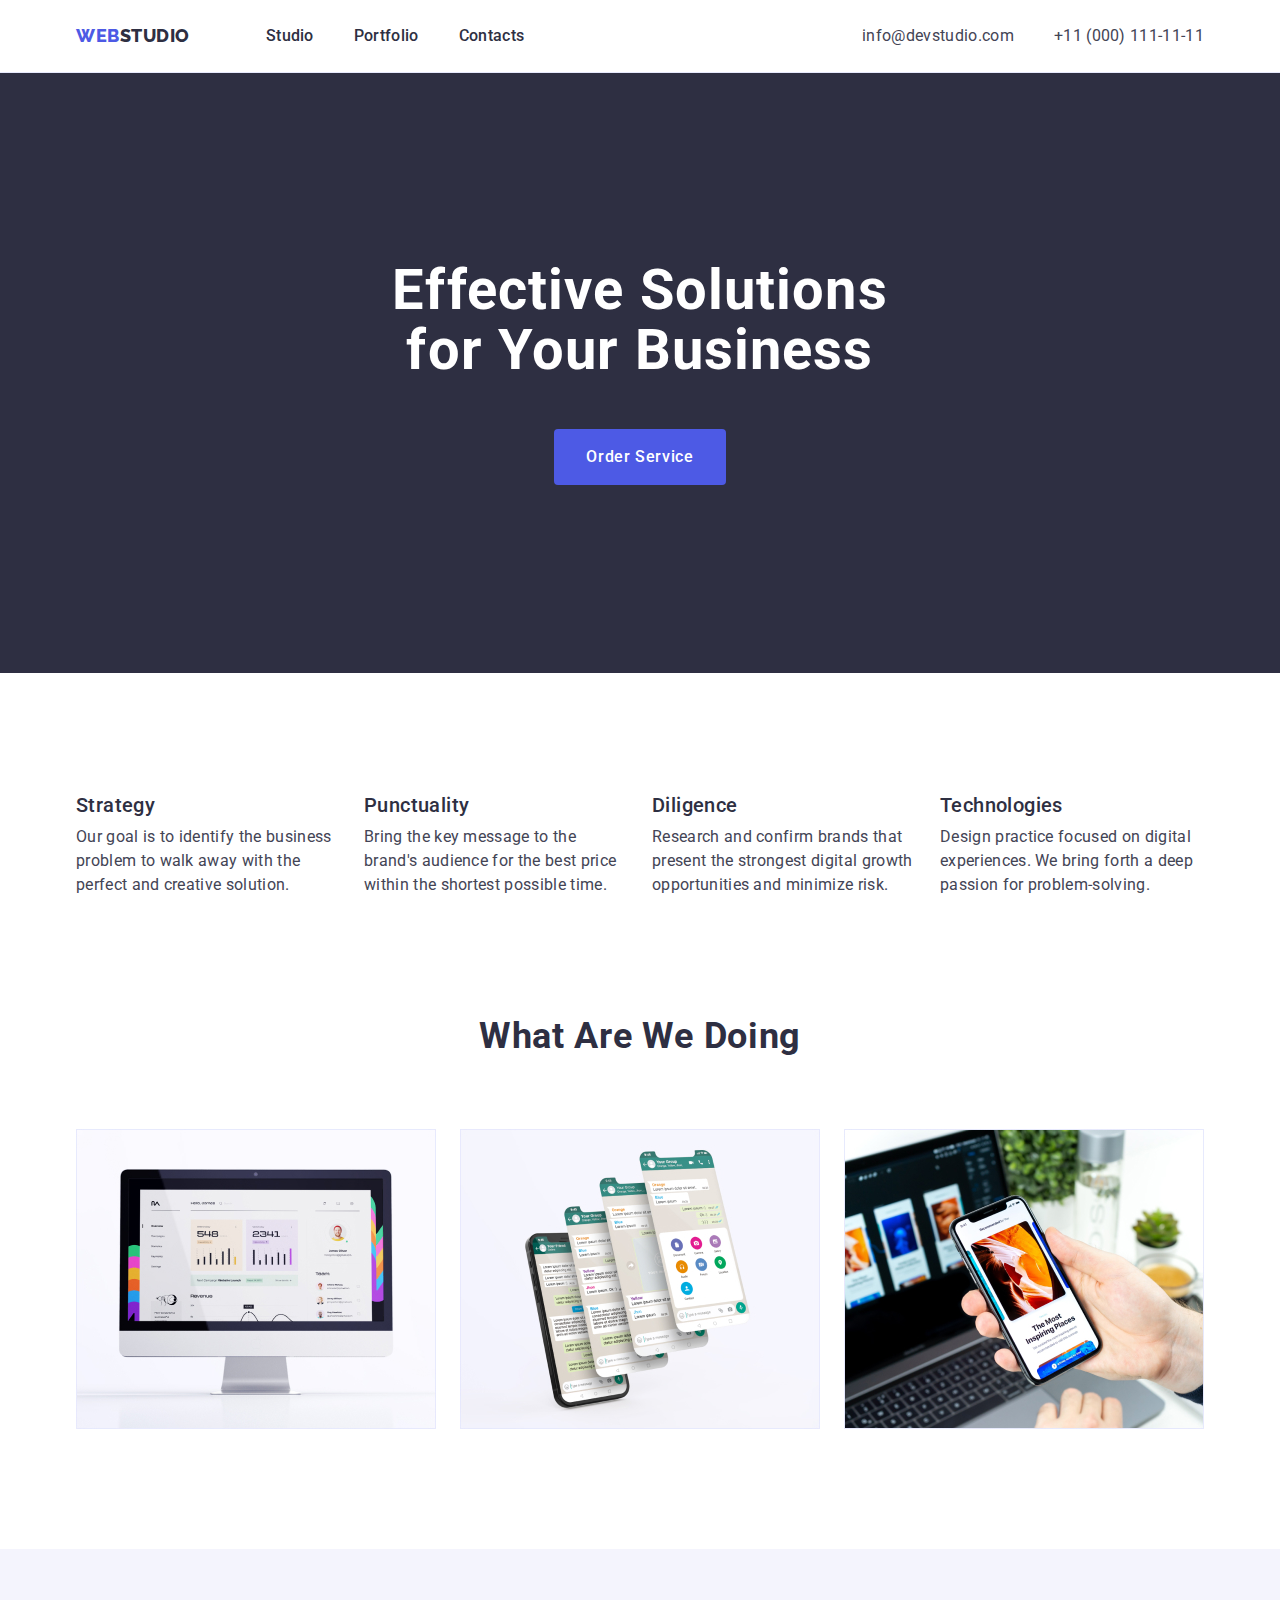
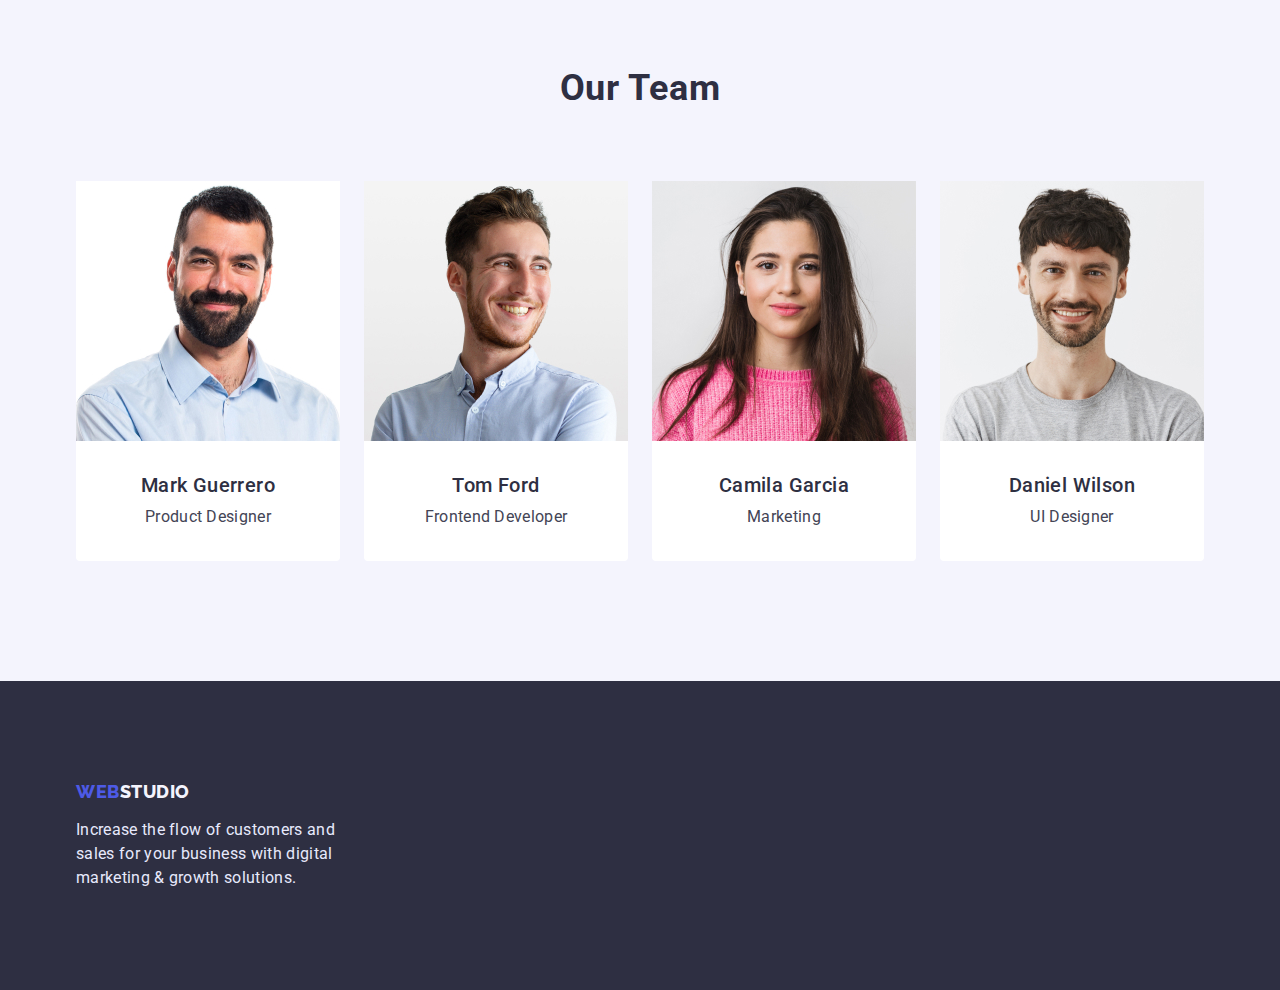
<file: index.html>
<!DOCTYPE html>
<html lang="en">
  <head>
    <meta charset="UTF-8" />
    <meta http-equiv="X-UA-Compatible" content="IE=edge" />
    <meta name="viewport" content="width=device-width, initial-scale=1.0" />
    <title>Document</title>
    <link
      rel="stylesheet"
      href="https://cdnjs.cloudflare.com/ajax/libs/modern-normalize/1.1.0/modern-normalize.min.css"
    />
    <link rel="preconnect" href="https://fonts.googleapis.com" />
    <link rel="preconnect" href="https://fonts.gstatic.com" crossorigin />
    <link
      href="https://fonts.googleapis.com/css2?family=Montserrat:ital,wght@1,300;1,600&family=Raleway:wght@800&family=Roboto:wght@400;500;700;900&display=swap"
      rel="stylesheet"
    />

    <link rel="stylesheet" href="./css/style.css" />
  </head>
  <body class="Page">
    <!-- Header -->

    <header class="page-header">
      <div class="header-container container">
        <nav class="header-navigation">
          <!--Header-LOGOTYPE -->

          <a class="web link box" href="./index.html">
            Web<span class="studio">Studio</span>
          </a>

          <ul class="header list header-list">
            <li class="header-item">
              <a class="header link" href="./index.html">Studio</a>
            </li>
            <li class="header-item">
              <a class="header link" href="./portfolio.html">Portfolio</a>
            </li>
            <li class="header-item">
              <a class="header link" href="#">Contacts</a>
            </li>
          </ul>
        </nav>

        <!-- ADRESS -->

        <address class="header-adress">
          <ul class="adress list adress-list">
            <li class="adress-item">
              <a href="mailto:info@devstudio.com" class="adress link"
                >info@devstudio.com</a
              >
            </li>
            <li class="adress-item">
              <a href="tel:+110001111111" class="adress link"
                >+11 (000) 111-11-11</a
              >
            </li>
          </ul>
        </address>
      </div>
    </header>

    <!-- MAIN -->

    <main>
      <section class="hero">
        <div class="hero-conainer container">
          <h1 class="hero-title">Effective Solutions for Your Business</h1>

          <button class="button primary" type="button">Order Service</button>
        </div>
      </section>

      <!-- Our privilegies -->

      <section class="privilegies">
        <div class="container">
          <h2 hidden class="op-title">Our privilegies</h2>
          <ul class="list-privilegies">
            <li class="privilegies-list">
              <h3 class="privilegies-title-li">Strategy</h3>
              <p class="privilegies-text">
                Our goal is to identify the business problem to walk away with
                the perfect and creative solution.
              </p>
            </li>
            <li class="privilegies-list">
              <h3 class="privilegies-title-li">Punctuality</h3>
              <p class="privilegies-text">
                Bring the key message to the brand's audience for the best price
                within the shortest possible time.
              </p>
            </li>
            <li class="privilegies-list">
              <h3 class="privilegies-title-li">Diligence</h3>
              <p class="privilegies-text">
                Research and confirm brands that present the strongest digital
                growth opportunities and minimize risk.
              </p>
            </li>
            <li class="privilegies-list">
              <h3 class="privilegies-title-li">Technologies</h3>
              <p class="privilegies-text">
                Design practice focused on digital experiences. We bring forth a
                deep passion for problem-solving.
              </p>
            </li>
          </ul>
        </div>
      </section>

      <!-- What are we doing -->

      <section class="what">
        <div class="container">
          <h2 class="what-title">What are we doing</h2>

          <ul class="what-list">
            <li class="what-li">
              <img src="./images/Rectanglea.jpg" alt="monitor" width="360" />
            </li>
            <li class="what-li">
              <img src="./images/Rectangleb.jpg" alt="phone" width="360" />
            </li>
            <li class="what-li">
              <img src="./images/Rectanglec.jpg" alt="gadgets" width="360" />
            </li>
          </ul>
        </div>
      </section>

      <!-- Our team -->
      <section class="our-team">
        <div class="container">
          <h2 class="team-title">Our Team</h2>
          <ul class="team list">
            <li class="team-li">
              <img src="./images/imga.jpg" alt="man" width="264" />
              <div class="person-container">
                <h3 class="team-title-li">Mark Guerrero</h3>
                <p class="team-text">Product Designer</p>
              </div>
            </li>
            <li class="team-li">
              <img src="./images/imgb.jpg" alt="man" width="264" />
              <div class="person-container">
                <h3 class="team-title-li">Tom Ford</h3>
                <p class="team-text">Frontend Developer</p>
              </div>
            </li>
            <li class="team-li">
              <img src="./images/imgc.jpg" alt="woman" width="264" />
              <div class="person-container">
                <h3 class="team-title-li">Camila Garcia</h3>
                <p class="team-text">Marketing</p>
              </div>
            </li>
            <li class="team-li">
              <img src="./images/imgd.jpg" alt="man:D" width="264" />
              <div class="person-container">
                <h3 class="team-title-li">Daniel Wilson</h3>
                <p class="team-text">UI Designer</p>
              </div>
            </li>
          </ul>
        </div>
      </section>
    </main>
    <footer class="footer">
      <div class="container">
        <a class="web link" href="./index.html"
          >Web<span class="studio-footer">Studio</span>
        </a>
        <p class="footer-text">
          Increase the flow of customers and sales for your business with
          digital marketing & growth solutions.
        </p>
      </div>
    </footer>
  </body>
</html>
</file>
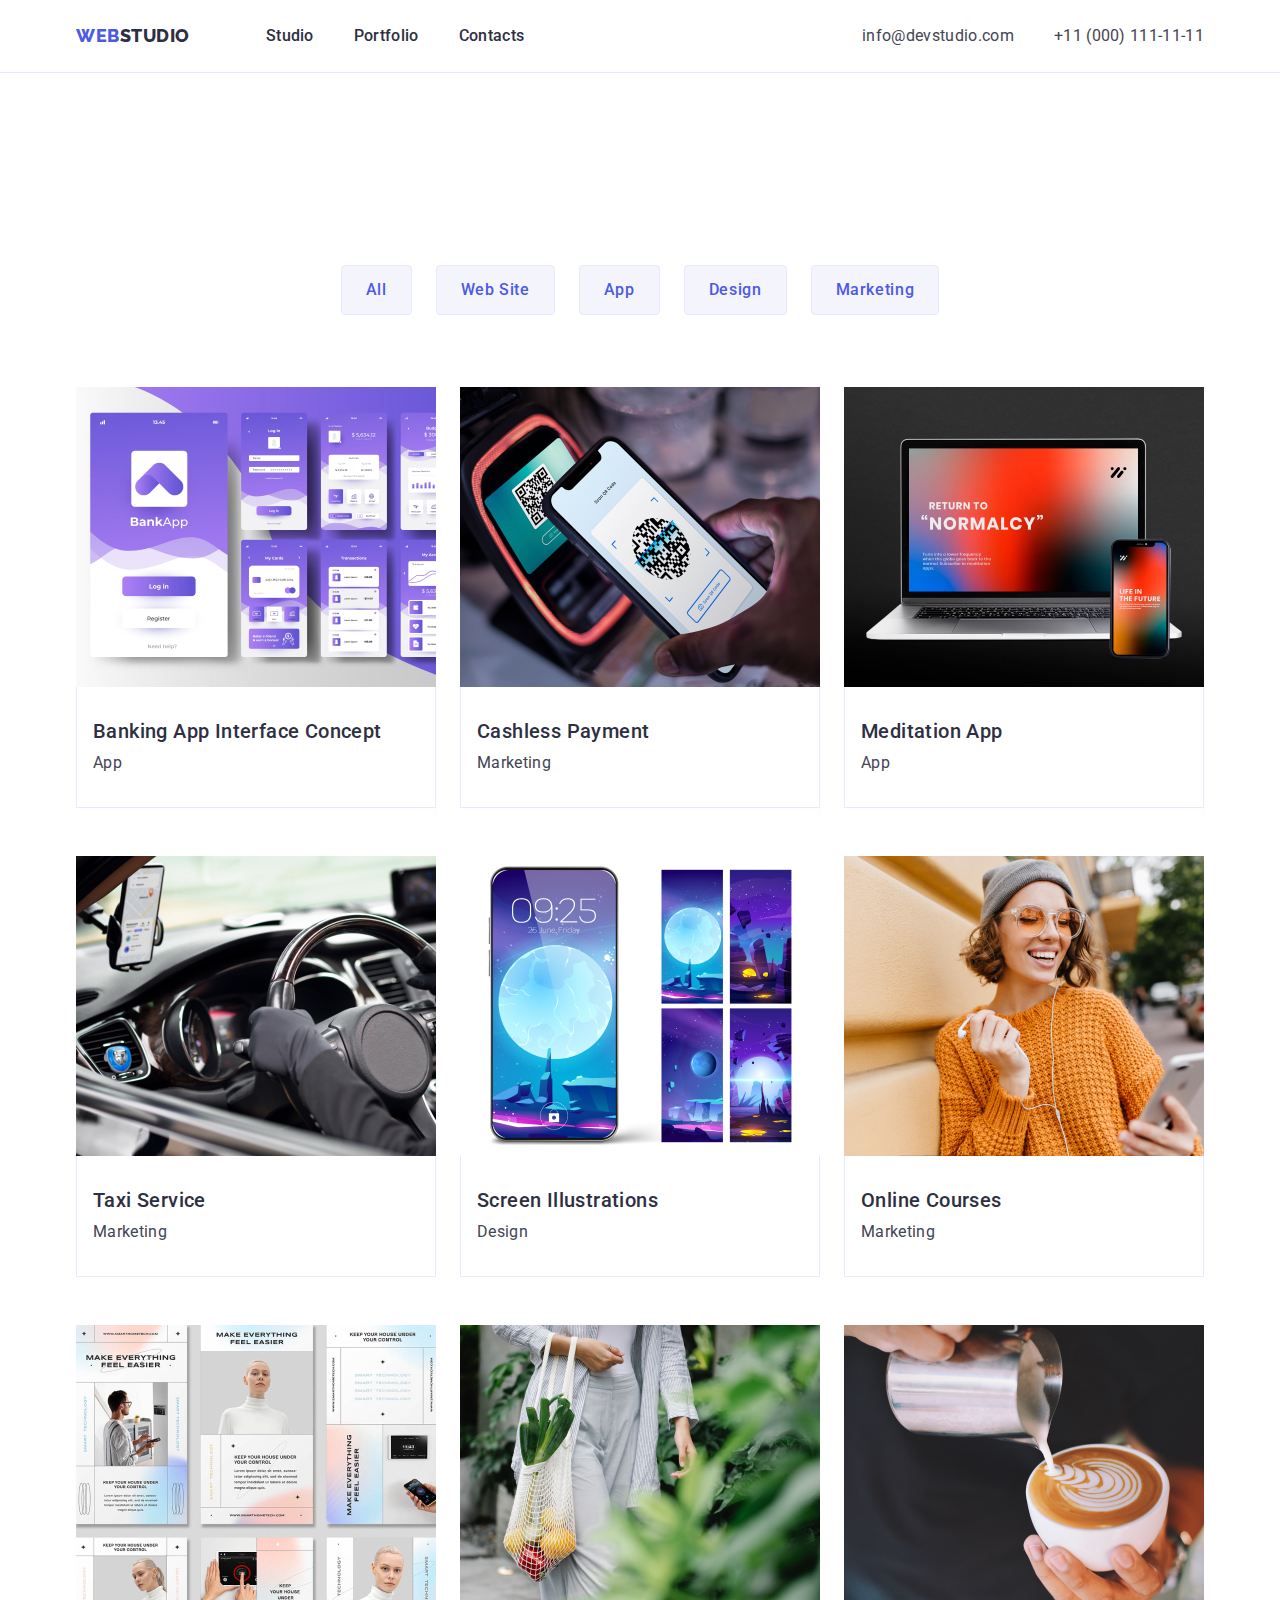
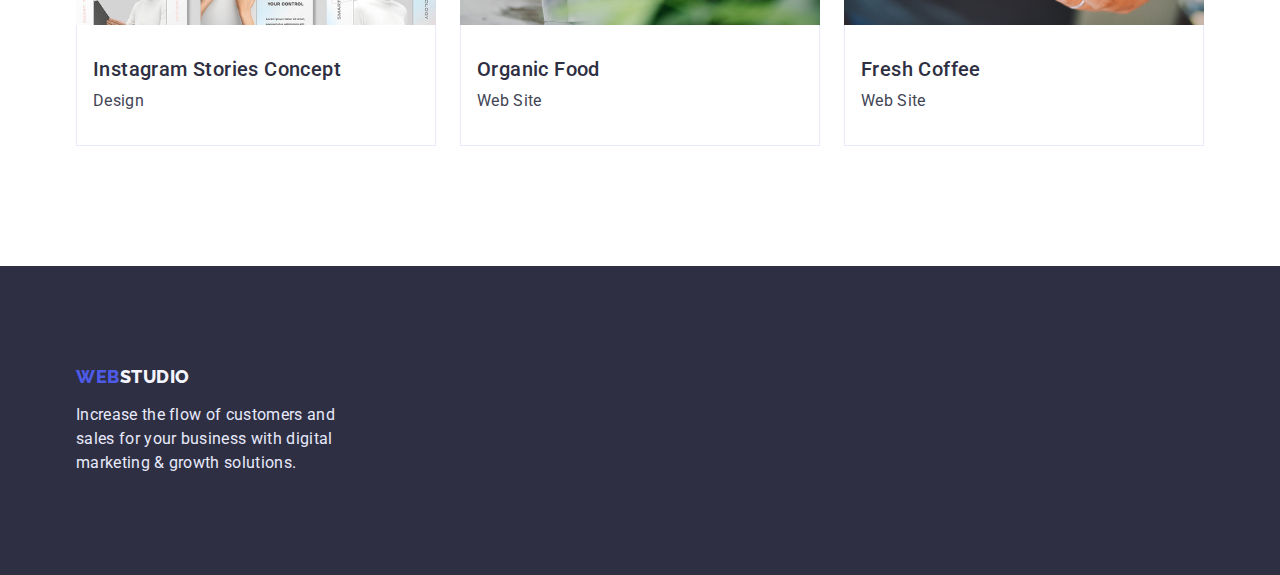
<file: portfolio.html>
<!DOCTYPE html>
<html lang="en">
  <head>
    <meta charset="UTF-8" />
    <meta http-equiv="X-UA-Compatible" content="IE=edge" />
    <meta name="viewport" content="width=device-width, initial-scale=1.0" />
    <title>Document</title>
    <link rel="preconnect" href="https://fonts.googleapis.com" />
    <link rel="preconnect" href="https://fonts.gstatic.com" crossorigin />
    <link
      href="https://fonts.googleapis.com/css2?family=Montserrat:ital,wght@1,300;1,600&family=Raleway:wght@800&family=Roboto:wght@400;500;700;900&display=swap"
      rel="stylesheet"
    />
    <link
      rel="stylesheet"
      href="https://cdnjs.cloudflare.com/ajax/libs/modern-normalize/1.1.0/modern-normalize.min.css"
    />

    <link rel="stylesheet" href="./css/style.css" />
  </head>
  <body class="Page">
    <!-- Header -->

    <header class="page-header">
      <div class="header-container container">
        <nav class="header-navigation">
          <!--Header-LOGOTYPE -->

          <a class="web link box" href="./index.html">
            Web<span class="studio">Studio</span>
          </a>

          <ul class="header list header-list">
            <li class="header-item">
              <a class="header link" href="./index.html">Studio</a>
            </li>
            <li class="header-item">
              <a class="header link" href="./portfolio.html">Portfolio</a>
            </li>
            <li class="header-item">
              <a class="header link" href="#">Contacts</a>
            </li>
          </ul>
        </nav>

        <!-- ADRESS -->

        <address class="header-adress">
          <ul class="adress list adress-list">
            <li class="adress-item">
              <a href="mailto:info@devstudio.com" class="adress link"
                >info@devstudio.com</a
              >
            </li>
            <li class="adress-item">
              <a href="tel:+110001111111" class="adress link"
                >+11 (000) 111-11-11</a
              >
            </li>
          </ul>
        </address>
      </div>
    </header>

    <main>
      <!-- Filters -->

      <section class="project">
        <div class="container-filter container">
          <h1 hidden class="main-title">Our project's</h1>

          <ul class="list filter-set">
            <li class="filter-li">
              <button class="button secondary filter-button" type="button">
                All
              </button>
            </li>
            <li class="filter-li">
              <button class="button secondary filter-button" type="button">
                Web Site
              </button>
            </li>
            <li class="filter-li">
              <button class="button secondary filter-button" type="button">
                App
              </button>
            </li>
            <li class="filter-li">
              <button class="button secondary filter-button" type="button">
                Design
              </button>
            </li>
            <li class="filter-li">
              <button class="button secondary filter-button" type="button">
                Marketing
              </button>
            </li>
          </ul>

          <!-- our project's -->

          <ul class="project-list card-set">
            <li class="item card-item">
              <a class="project link" href="">
                <img src="./images/img-8.jpg" alt="Bank app" />
                <div class="card-info">
                  <h2 class="project-title">Banking App Interface Concept</h2>
                  <p class="project-text">App</p>
                </div></a
              >
            </li>
            <li class="item card-item">
              <a class="project link" href="">
                <img src="./images/img-7.jpg" alt="QR code" />
                <div class="card-info">
                  <h2 class="project-title">Cashless Payment</h2>
                  <p class="project-text">Marketing</p>
                </div></a
              >
            </li>
            <li class="item card-item">
              <a class="project link" href="">
                <img src="./images/img-6.jpg" alt="Notebook" />
                <div class="card-info">
                  <h2 class="project-title">Meditation App</h2>
                  <p class="project-text">App</p>
                </div></a
              >
            </li>

            <li class="item card-item">
              <a class="project link" href="">
                <img src="./images/img-5.jpg" alt="car inside" />
                <div class="card-info">
                  <h2 class="project-title">Taxi Service</h2>
                  <p class="project-text">Marketing</p>
                </div></a
              >
            </li>
            <li class="item card-item">
              <a class="project link" href="">
                <img src="./images/img-4.jpg" alt="gadjet" />
                <div class="card-info">
                  <h2 class="project-title">Screen Illustrations</h2>
                  <p class="project-text">Design</p>
                </div></a
              >
            </li>
            <li class="item card-item">
              <a class="project link" href="">
                <img src="./images/img-3.jpg" alt="girl in orange" />
                <div class="card-info">
                  <h2 class="project-title">Online Courses</h2>
                  <p class="project-text">Marketing</p>
                </div></a
              >
            </li>

            <li class="item card-item">
              <a class="project link" href="">
                <img src="./images/img-2.jpg" alt="girl in white" />
                <div class="card-info">
                  <h2 class="project-title">Instagram Stories Concept</h2>
                  <p class="project-text">Design</p>
                </div></a
              >
            </li>
            <li class="item card-item">
              <a class="project link" href="">
                <img src="./images/img-1.jpg" alt="food bag" />
                <div class="card-info">
                  <h2 class="project-title">Organic Food</h2>
                  <p class="project-text">Web Site</p>
                </div></a
              >
            </li>

            <li class="item card-item">
              <a class="project link" href="">
                <img src="./images/img.jpg" alt="cup of cofee" />
                <div class="card-info">
                  <h2 class="project-title">Fresh Coffee</h2>
                  <p class="project-text">Web Site</p>
                </div></a
              >
            </li>
          </ul>
        </div>
      </section>
    </main>

    <!-- FOOTER -->

    <footer class="footer">
      <div class="container">
        <a class="web link" href="./index.html"
          >Web<span class="studio-footer">Studio</span>
        </a>
        <p class="footer-text">
          Increase the flow of customers and sales for your business with
          digital marketing & growth solutions.
        </p>
      </div>
    </footer>
  </body>
</html>
</file>
<file: css/style.css>
* {
  margin: 0;
}
body {
  /* цвет основного текста #2E2F42 */

  /* цвет вторичного текста (+адрес) #434455 */
  color: var(--primary-text-color);
  /* цвет футера+Н1 #F4F4FD */
  /* акцент   #404BBF */
  /* цвет  кнопки #E7E9FC */
  /* текст на кнопке #4D5AE5*/

  /* position: relative;
  padding-right: 156px;
  padding-left: 156px;
  width: 1440px;
  height: 2592px;*/

  /* Основной ШРИФТ */
  font-family: "Roboto", sans-serif;

  background: var(--secondry-white-color);
}

:root {
  --primary-text-color: #434455;
  --title-text-color: #2e2f42;
  --accent-color: #404bbf;
  --primary-bg-color: #4d5ae5;
  --secondary-bg-color: #e7e9fc;
  --secondry-white-color: #ffffff;
}
img {
  display: block;
}
/* HEADER */

.header-li {
  list-style: none;
}
/*Header-LOGOTYPE */

.web.link {
  text-decoration: none;
  font-family: "Raleway", sans-serif;
  font-style: normal;
  font-weight: 800;
  font-size: 18px;
  line-height: 1.17;
  display: flex;
  align-items: center;
  letter-spacing: 0.03em;
  text-transform: uppercase;
}
.web.link {
  color: #4d5ae5;
}
.studio {
  color: #2e2f42;
}

/* Header-NAVIGATION */
.web.link {
  text-decoration: none;
}
.header.list {
  list-style: none;
  padding: 0;
  margin: 0;
}

.header.link {
  color: var(--title-text-color);

  font-family: "Roboto";
  font-style: normal;
  font-weight: 500;
  font-size: 16px;
  line-height: 24px;
  letter-spacing: 0.02em;
  text-decoration: none;
}

.header.link:hover,
.header.link:focus {
  color: var(--accent-color);
  text-decoration-line: underline;
  text-decoration-color: var(--accent-color);
}

/* Header-ADRESS */
.header-adress {
  font-style: normal;
  line-height: 1.5;
  margin-left: auto;
}

.adress.list {
  list-style: none;
  padding: 0;
}
.adress.link {
  color: var(--primary-text-color);
  text-decoration-line: none;
  letter-spacing: 0.02em;
}

.adress.link:focus,
.adress.link:hover {
  color: var(--accent-color);
}

/* HERO */

.hero {
  background-color: var(--title-text-color);
}
.hero-title {
  font-family: "Roboto", sans-serif;
  font-style: normal;
  font-weight: 700;
  font-size: 56px;
  text-align: center;
  letter-spacing: 0.02em;
  color: var(--secondry-white-color);
  line-height: 1.07;
}

.button.primary {
  font-family: "Roboto", sans-serif;
  font-style: normal;
  font-weight: 500;
  font-size: 16px;
  line-height: 24px;
  display: inline-flex;
  align-items: center;
  letter-spacing: 0.04em;

  display: flex;
  flex-direction: row;
  align-items: flex-start;
  padding: 16px 32px;
  gap: 10px;
  cursor: pointer;
}

.button.primary:hover,
.button.primary:focus {
  background-color: var(--accent-color);
}

/* Our privilegies */

.privilegies-title {
  font-family: "Roboto";
  font-style: normal;
  font-weight: 700;
  font-size: 36px;
  line-height: 1.2;
  text-align: center;
  letter-spacing: 0.02em;
  text-transform: capitalize;
}

.privilegies-title-li {
  font-family: "Roboto";
  font-style: normal;
  font-weight: 500;
  font-size: 20px;
  line-height: 1.2;
  letter-spacing: 0.02em;
}
.privilegies-text {
  line-height: 1.5;
  letter-spacing: 0.02em;
}
.privilegies-title,
.privilegies-title-li {
  color: var(--title-text-color);
}
.privilegies-list {
  list-style: none;
}

/* what are we doing */

.what-title {
  font-family: "Roboto";
  font-style: normal;
  font-weight: 700;
  font-size: 36px;
  line-height: 1.11;
  text-align: center;
  letter-spacing: 0.02em;
  text-transform: capitalize;
  color: var(--title-text-color);
}
.what-list {
  list-style: none;
}

/* our team */
.our-team {
  background-color: #f4f4fd;
}
.team.list {
  list-style: none;
}

.team-title {
  font-family: "Roboto";
  font-style: normal;
  font-weight: 700;
  font-size: 36px;
  line-height: 1.11;
  text-align: center;
  letter-spacing: 0.02em;
  text-transform: capitalize;
}

.team-title-li {
  font-family: "Roboto";
  font-style: normal;
  font-weight: 500;
  font-size: 20px;
  line-height: 24px;
  text-align: center;
  letter-spacing: 0.02em;
}

.team-li {
  background-color: #ffffff;
}

.team-title,
.team-title-li {
  color: var(--title-text-color);
}
.team-text {
  background-color: var(--secondry-white-color);
}
.team-text {
  line-height: 1.5;
  letter-spacing: 0.02em;
}

.button.primary {
  color: var(--secondry-white-color);
  background-color: var(--primary-bg-color);
}
.button.secondary {
  color: var(--primary-bg-color);
  background-color: var(--secondary-bg-color);
}

/* FOOTER */
.studio-footer {
  color: #f4f4fd;
}

.footer {
  background-color: var(--title-text-color);
}
.footer-text {
  font-family: "Roboto";
  font-style: normal;
  font-weight: 400;
  font-size: 16px;
  line-height: 24px;
  letter-spacing: 0.02em;
  color: var(--secondary-bg-color);
  margin-top: 16px;
}

/* PORTFOLIO */ /* PORTFOLIO */ /* PORTFOLIO */

/* HEADER>index */

/* Header */
.main-title {
  font-family: "Roboto", sans-serif;
  font-style: normal;
  font-weight: 700;
  font-size: 56px;
  text-align: center;
  letter-spacing: 0.02em;
  color: var(--title-text-color);
}
/* Filter */

.button.secondary {
  font-family: "Roboto", sans-serif;
  font-style: normal;
  font-weight: 500;
  font-size: 16px;
  line-height: 24px;
  display: flex;
  align-items: center;
  text-align: center;
  letter-spacing: 0.04em;
  background-color: #f4f4fd;
  cursor: pointer;
}

.button.secondary:hover,
.button.secondary:focus {
  color: var(--secondry-white-color);
  background-color: var(--accent-color);
}
/* Projects  */

.project-list {
  list-style: none;
}

.project-title {
  font-family: "Roboto", sans-serif;
  font-style: normal;
  font-weight: 500;
  font-size: 20px;
  line-height: 1.2;
  letter-spacing: 0.02em;

  color: var(--title-text-color);
}
.project-text {
  font-size: 16px;
  line-height: 1.5;
  letter-spacing: 0.02em;
  color: var(--primary-text-color);
}

.project-li,
.filter-li {
  list-style: none;
}

.project.link {
  text-decoration: none;
}

/* BLOCKS Project's*/ /* BLOCKS Project's*/ /* BLOCKS Project's*/

/* INDEX+PORTFOLIO */ /* INDEX+PORTFOLIO */

/* HEADER */

ul,
h1,
h2,
h3,
h4,
h5,
h6,
p {
  margin: 0;
  padding: 0;
}

.web.link {
  display: inline-block;
}
.page-header {
  border-bottom: 1px solid #e7e9fc;
}
.header-container {
  display: flex;
}
.container {
  width: 1158px;
  margin: 0 auto;
  padding: 0 15px;
}
.header-navigation {
  display: flex;
  align-items: center;
}
.web.link.box {
  margin-right: 76px;
}
.header-list {
  display: flex;
  gap: 40px;
}
.header-item {
  padding: 24px 0;
}
.header.link {
  padding: 24px 0;
}
.adress-list {
  gap: 40px;
  display: flex;
}

.adress-item {
  padding: 24px 0;
}

/* INDEX */ /* INDEX */

/* HERO */

.hero {
  padding: 188px 0;
}
.hero-title {
  max-width: 496px;
  margin: 0 auto 48px;
}
.button.primary {
  display: block;
  min-width: 169px;
  height: 56px;
  border: none;
  border-radius: 4px;
  margin: auto;
}
/* Our privilegies */

.privilegies {
  padding: 120px 0;
}
.list-privilegies {
  display: flex;
  gap: 24px;
}
.privilegies-list {
  width: calc((100% - 72px) / 4);
}
.privilegies-title-li {
  margin-bottom: 8px;
}

/* WHAT  */
.what {
  padding-bottom: 120px;
}
.what-title {
  margin-bottom: 72px;
}
.what-list {
  display: flex;
  gap: 24px;
}
.what-li {
  flex-basis: calc((100% - 3 * 16px) / 3);
}

/* OUR-TEAM */

.our-team {
  padding: 120px 0;
}
.team-title {
  margin-bottom: 72px;
}
.team.list {
  display: flex;
  gap: 24px;
}
.team-li {
  flex-basis: calc((100% - 3 * 24px) / 4);
  border-radius: 0px 0px 4px 4px;
}
.person-container {
  padding: 32px 16px;
}
.team-title-li {
  text-align: center;
  margin-bottom: 8px;
}
.team-text {
  text-align: center;
}
/* FOOTER */
.footer {
  padding: 100px 0;
}

.footer-text {
  max-width: 264px;
}

/* Project's FILTER LIST */

.project {
  padding: 96px 0 120px;
}

.filter-set {
  outline: orange;
  display: flex;
  justify-content: center;
  gap: 24px;
  margin-bottom: 72px;
  margin-top: 96px;
}
.filter-button {
  padding: 12px 24px;
  border: 1px solid #e7e9fc;
  border-radius: 4px;
}
.filter-button:hover,
.filter-button:focus {
  border: 1px solid transparent;
}
.card-set {
  outline: tomato;
  display: flex;
  flex-wrap: wrap;
  column-gap: 24px;
  row-gap: 48px;
}
.card-item {
  width: calc((100% - 48px) / 3);
}
.card-info {
  padding: 32px 16px;
  border: 1px solid #e7e9fc;
  border-top: none;
}
.project-title {
  margin-bottom: 8px;
}
</file>
